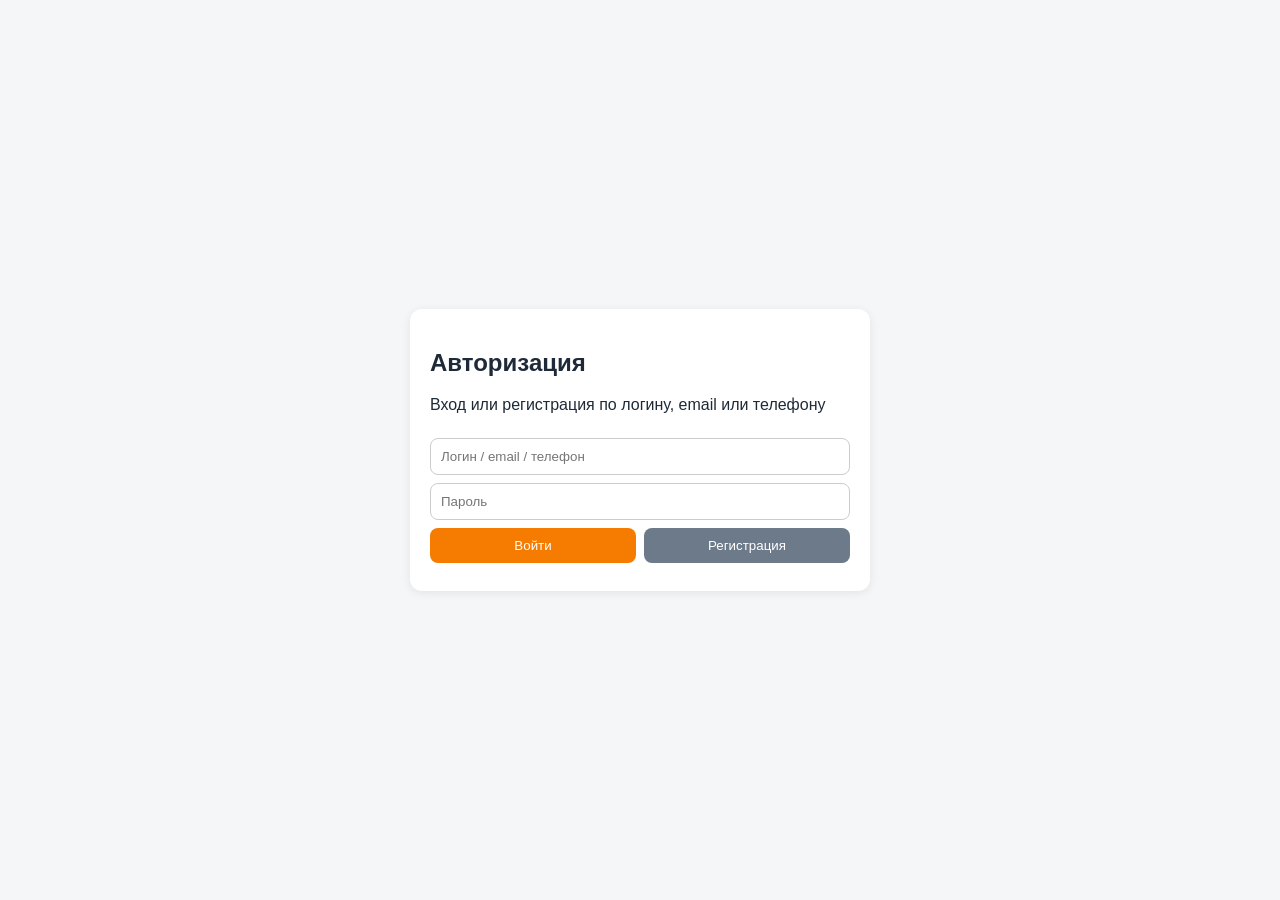
<file: static/index.html>
<!doctype html>
<html lang="ru">
<head>
  <meta charset="UTF-8">
  <meta name="viewport" content="width=device-width,initial-scale=1">
  <title>AutoAI RMKD</title>
  <link rel="stylesheet" href="/static/styles.css">
</head>
<body>
  <div id="authView" class="auth-wrap">
    <div class="auth-card">
      <h2>Авторизация</h2>
      <p>Вход или регистрация по логину, email или телефону</p>
      <input id="authIdentifier" placeholder="Логин / email / телефон">
      <input id="authPassword" placeholder="Пароль" type="password">
      <div class="row">
        <button id="loginBtn" class="btn">Войти</button>
        <button id="registerBtn" class="btn btn-secondary">Регистрация</button>
      </div>
      <div id="authMsg" class="msg"></div>
    </div>
  </div>

  <div id="appView" class="layout hidden">
    <aside class="sidebar">
      <div class="brand">🧠 Алмаз</div>
      <button class="menu-btn active" data-view="analysis">Анализ</button>
      <button class="menu-btn" data-view="documents">Документы</button>
      <button class="menu-btn" data-view="agent">Агент</button>
      <div class="spacer"></div>
      <button class="settings-icon" data-view="settings">⚙ Настройки</button>
    </aside>

    <main class="content">
      <section id="analysis" class="view">
        <div class="grid">
          <div>
            <div class="card">
              <h3>Проблема (название протокола сессии)</h3>
              <input id="problemTitle" placeholder="Например: Частые простои насосов">
              <button id="findCasesBtn" class="btn btn-secondary">Найти похожие кейсы</button>
            </div>

            <div class="card">
              <h3>Ввод данных (голос + файлы + контекст)</h3>
              <textarea id="analysisContext" placeholder="Опишите контекст сессии..."></textarea>
              <input id="audioFile" type="file" accept="audio/*">
              <button id="transcribeBtn" class="btn">Транскрибировать аудио</button>
              <textarea id="transcriptText" placeholder="Текст транскрипции..."></textarea>
              <button id="extractIdeasBtn" class="btn">Выжать идеи (Qwen)</button>
              <div id="analysisResult" class="ai-box"></div>
            </div>
          </div>

          <div>
            <div class="card">
              <h3>Подгрузка данных</h3>
              <input id="kbFile" type="file" accept=".txt,.md,.log">
              <select id="kbTool">
                <option>6С</option>
                <option>СОП</option>
                <option>SMED</option>
                <option>TPM</option>
              </select>
              <button id="uploadKbBtn" class="btn btn-secondary">В базу знаний</button>
              <button id="importJiraBtn" class="btn btn-secondary">Импорт из Jira SM</button>
              <div id="jiraList" class="mini-list"></div>
            </div>

            <div class="card">
              <h3>Похожие кейсы</h3>
              <div id="similarCases" class="mini-list"></div>
            </div>
          </div>
        </div>
      </section>

      <section id="documents" class="view hidden">
        <div class="grid">
          <div class="card">
            <h3>База документов / папки протоколов</h3>
            <div class="row">
              <input id="docTitle" placeholder="Название документа">
              <select id="docFolder">
                <option>Протоколы сессий</option>
                <option>Паспорта проектов</option>
                <option>Отчеты</option>
              </select>
            </div>
            <div class="row">
              <select id="docTool">
                <option>6С</option>
                <option>СОП</option>
                <option>SMED</option>
                <option>TPM</option>
              </select>
              <button id="createDocBtn" class="btn">Создать документ</button>
            </div>
            <div id="docList" class="mini-list"></div>
          </div>
          <div class="card">
            <h3>Открыть документ и применить шаблон</h3>
            <select id="templateSelect"></select>
            <button id="applyTemplateBtn" class="btn btn-secondary">Применить шаблон</button>
            <textarea id="docEditor" placeholder="Содержимое документа..."></textarea>
            <button id="saveDocBtn" class="btn">Сохранить</button>
          </div>
        </div>
      </section>

      <section id="agent" class="view hidden">
        <div class="card">
          <h3>Чат с агентом</h3>
          <textarea id="chatPrompt" placeholder="Введите запрос..."></textarea>
          <button id="sendPromptBtn" class="btn">Отправить</button>
          <div id="chatAnswer" class="ai-box"></div>
        </div>
        <div class="card">
          <h3>Метрики времени и скорости генерации</h3>
          <div id="promptMetrics" class="mini-list"></div>
        </div>
      </section>

      <section id="settings" class="view hidden">
        <div class="card profile-card">
          <div id="whoami"></div>
          <button id="logoutBtn" class="btn btn-secondary small">Выйти</button>
        </div>
        <div class="card">
          <h3>Профиль пользователя</h3>
          <div id="profileInfo"></div>
        </div>
        <div class="card">
          <h3>Метрики из технического задания</h3>
          <ul class="plain-list">
            <li>Сокращение подготовки и согласования документов до 80%</li>
            <li>Снижение возвратов на доработку на 50%</li>
            <li>Рост реализуемых проектов на 10%/год</li>
            <li>Рост инициатив на 10%</li>
            <li>Формирование базы знаний и шаблонов 6С/СОП/SMED/TPM</li>
          </ul>
        </div>
        <div id="devSettingsCard" class="card hidden">
          <h3>Для разработчиков (admin)</h3>
          <label>Режим моделей</label>
          <select id="modelModeSelect">
            <option value="server">Сервер (по умолчанию)</option>
            <option value="local">Локально</option>
            <option value="api">API</option>
          </select>
          <button id="saveSettingsBtn" class="btn btn-secondary">Сохранить режим</button>
          <div class="row">
            <button id="checkServerBtn" class="btn btn-secondary">Проверить сервер</button>
            <button id="startServerBtn" class="btn">Открыть сервер</button>
          </div>
          <div id="serverStatusMsg" class="msg"></div>
        </div>
      </section>
    </main>
  </div>

  <script src="/static/app.js"></script>
</body>
</html>
</file>
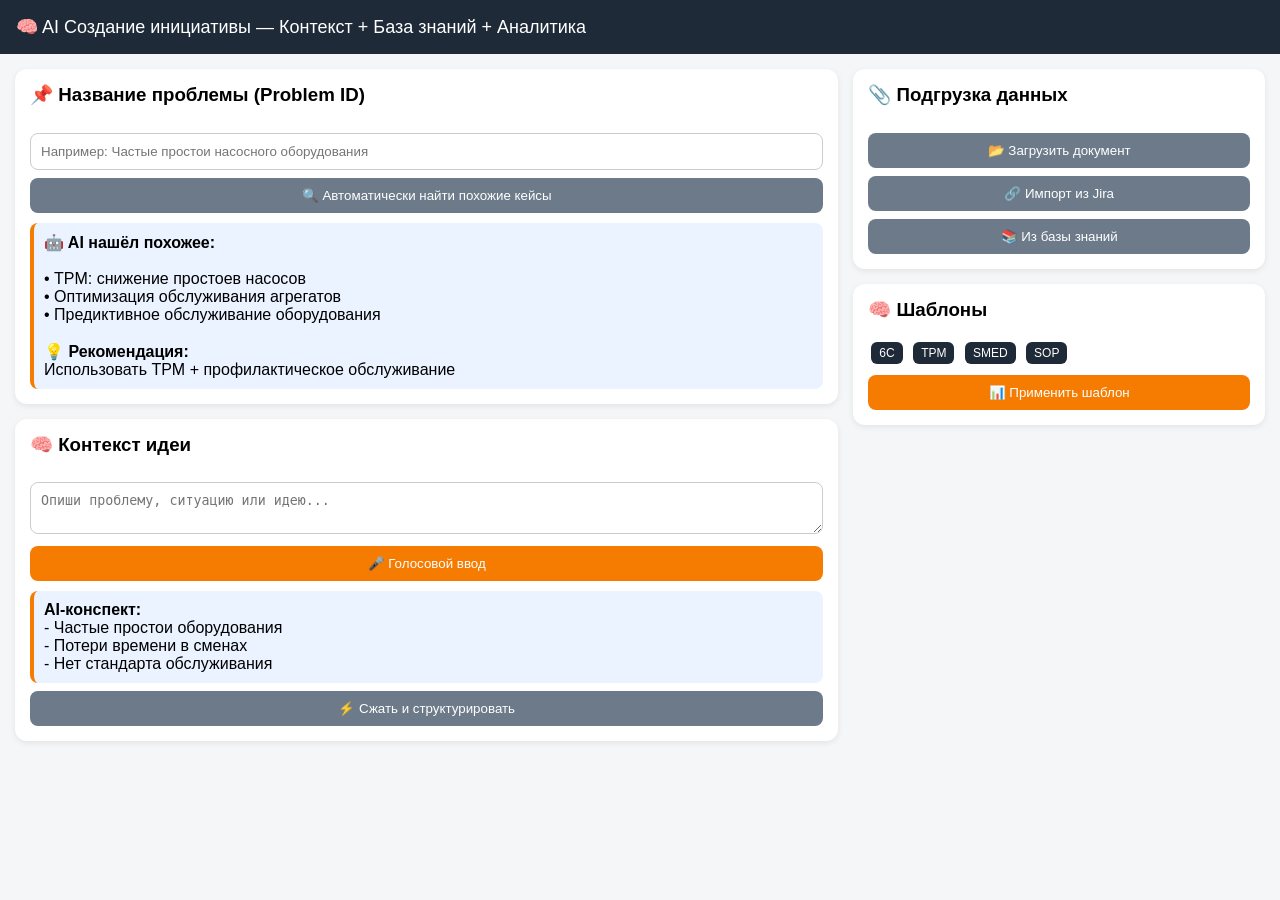
<file: interface.html>
<!DOCTYPE html>
<html lang="ru">
<head>
<meta charset="UTF-8">
<title>AI Создание инициативы</title>

<style>
body {
  margin: 0;
  font-family: Arial;
  background: #F4F6F8;
}

/* HEADER */
.header {
  background: #1E2A38;
  color: white;
  padding: 16px;
  font-size: 18px;
}

/* GRID */
.container {
  display: grid;
  grid-template-columns: 2fr 1fr;
  gap: 15px;
  padding: 15px;
}

/* CARD */
.card {
  background: white;
  border-radius: 12px;
  padding: 15px;
  box-shadow: 0 2px 6px rgba(0,0,0,0.08);
  margin-bottom: 15px;
}

/* INPUT */
textarea, input {
  width: 100%;
  padding: 10px;
  border-radius: 8px;
  border: 1px solid #ccc;
  margin-top: 8px;
  box-sizing: border-box;
}

/* BUTTONS */
.btn {
  background: #F57C00;
  color: white;
  border: none;
  padding: 10px;
  border-radius: 8px;
  cursor: pointer;
  margin-top: 8px;
  width: 100%;
}

.btn-secondary {
  background: #6C7A89;
}

.tag {
  display: inline-block;
  background: #1E2A38;
  color: white;
  padding: 4px 8px;
  border-radius: 6px;
  font-size: 12px;
  margin: 3px;
}

/* AI BOX */
.ai-box {
  background: #EAF3FF;
  border-left: 4px solid #F57C00;
  padding: 10px;
  border-radius: 8px;
  margin-top: 10px;
}

/* TITLE */
h3 {
  margin-top: 0;
}
</style>

</head>

<body>

<div class="header">
🧠 AI Создание инициативы — Контекст + База знаний + Аналитика
</div>

<div class="container">

  <!-- LEFT COLUMN -->
  <div>

    <!-- PROBLEM TITLE -->
    <div class="card">

      <h3>📌 Название проблемы (Problem ID)</h3>

      <input placeholder="Например: Частые простои насосного оборудования">

      <button class="btn btn-secondary">
        🔍 Автоматически найти похожие кейсы
      </button>

      <div class="ai-box">
        <b>🤖 AI нашёл похожее:</b><br><br>

        • TPM: снижение простоев насосов<br>
        • Оптимизация обслуживания агрегатов<br>
        • Предиктивное обслуживание оборудования<br><br>

        <b>💡 Рекомендация:</b><br>
        Использовать TPM + профилактическое обслуживание
      </div>

    </div>

    <!-- CONTEXT -->
    <div class="card">

      <h3>🧠 Контекст идеи</h3>

      <textarea placeholder="Опиши проблему, ситуацию или идею..."></textarea>

      <button class="btn">🎤 Голосовой ввод</button>

      <div class="ai-box">
        <b>AI-конспект:</b><br>
        - Частые простои оборудования<br>
        - Потери времени в сменах<br>
        - Нет стандарта обслуживания
      </div>

      <button class="btn-secondary btn">
        ⚡ Сжать и структурировать
      </button>

    </div>

  </div>

  <!-- RIGHT COLUMN -->
  <div>

    <!-- UPLOAD / INTEGRATION -->
    <div class="card">

      <h3>📎 Подгрузка данных</h3>

      <button class="btn btn-secondary">📂 Загрузить документ</button>
      <button class="btn btn-secondary">🔗 Импорт из Jira</button>
      <button class="btn btn-secondary">📚 Из базы знаний</button>

    </div>

    <!-- TEMPLATES -->
    <div class="card">

      <h3>🧠 Шаблоны</h3>

      <span class="tag">6C</span>
      <span class="tag">TPM</span>
      <span class="tag">SMED</span>
      <span class="tag">SOP</span>

      <button class="btn">📊 Применить шаблон</button>

    </div>



    

      

      

    </div>

  </div>

</div>

</body>
</html>
</file>
<file: static/styles.css>
body {
  margin: 0;
  font-family: Arial, sans-serif;
  background: #f4f6f8;
  color: #1e2a38;
}

.hidden {
  display: none !important;
}

.auth-wrap {
  min-height: 100vh;
  display: flex;
  align-items: center;
  justify-content: center;
}

.auth-card {
  width: 420px;
  background: #fff;
  border-radius: 12px;
  box-shadow: 0 2px 10px rgba(0, 0, 0, 0.08);
  padding: 20px;
}

.layout {
  display: grid;
  grid-template-columns: 240px 1fr;
  height: 100vh;
  overflow: hidden;
}

.sidebar {
  background: #1e2a38;
  color: #fff;
  padding: 16px;
  display: flex;
  flex-direction: column;
  gap: 10px;
  height: 100vh;
  box-sizing: border-box;
  overflow-y: auto;
}

.brand {
  font-size: 18px;
  margin-bottom: 8px;
}

.menu-btn,
.settings-icon {
  border: none;
  border-radius: 8px;
  padding: 10px 12px;
  background: #6c7a89;
  color: #fff;
  cursor: pointer;
  text-align: left;
}

.menu-btn.active {
  background: #f57c00;
}

.spacer {
  flex: 1;
}

.content {
  padding: 15px;
  height: 100vh;
  box-sizing: border-box;
  overflow-y: auto;
}


.grid {
  display: grid;
  grid-template-columns: 2fr 1fr;
  gap: 15px;
  margin-top: 15px;
}

.card {
  background: #fff;
  border-radius: 12px;
  padding: 15px;
  box-shadow: 0 2px 6px rgba(0, 0, 0, 0.08);
  margin-bottom: 15px;
}

h3 {
  margin-top: 0;
}

textarea,
input,
select {
  width: 100%;
  padding: 10px;
  border-radius: 8px;
  border: 1px solid #ccc;
  margin-top: 8px;
  box-sizing: border-box;
}

textarea {
  min-height: 120px;
  resize: vertical;
}

.btn {
  background: #f57c00;
  color: #fff;
  border: none;
  padding: 10px;
  border-radius: 8px;
  cursor: pointer;
  margin-top: 8px;
}

.btn-secondary {
  background: #6c7a89;
}

.small {
  padding: 8px 12px;
  margin-top: 0;
}

.row {
  display: flex;
  gap: 8px;
}

.row > * {
  flex: 1;
}

.ai-box {
  background: #eaf3ff;
  border-left: 4px solid #f57c00;
  padding: 10px;
  border-radius: 8px;
  margin-top: 10px;
  white-space: pre-wrap;
}

.mini-list {
  margin-top: 8px;
  padding: 8px;
  border: 1px solid #d7dde3;
  border-radius: 8px;
  background: #fbfcfd;
  min-height: 100px;
  white-space: pre-wrap;
}

.plain-list {
  margin: 8px 0;
  padding-left: 18px;
}

.msg {
  margin-top: 8px;
  font-size: 13px;
}

.profile-card {
  display: flex;
  align-items: center;
  justify-content: space-between;
  padding: 12px 15px;
  margin-bottom: 15px;
}
</file>
